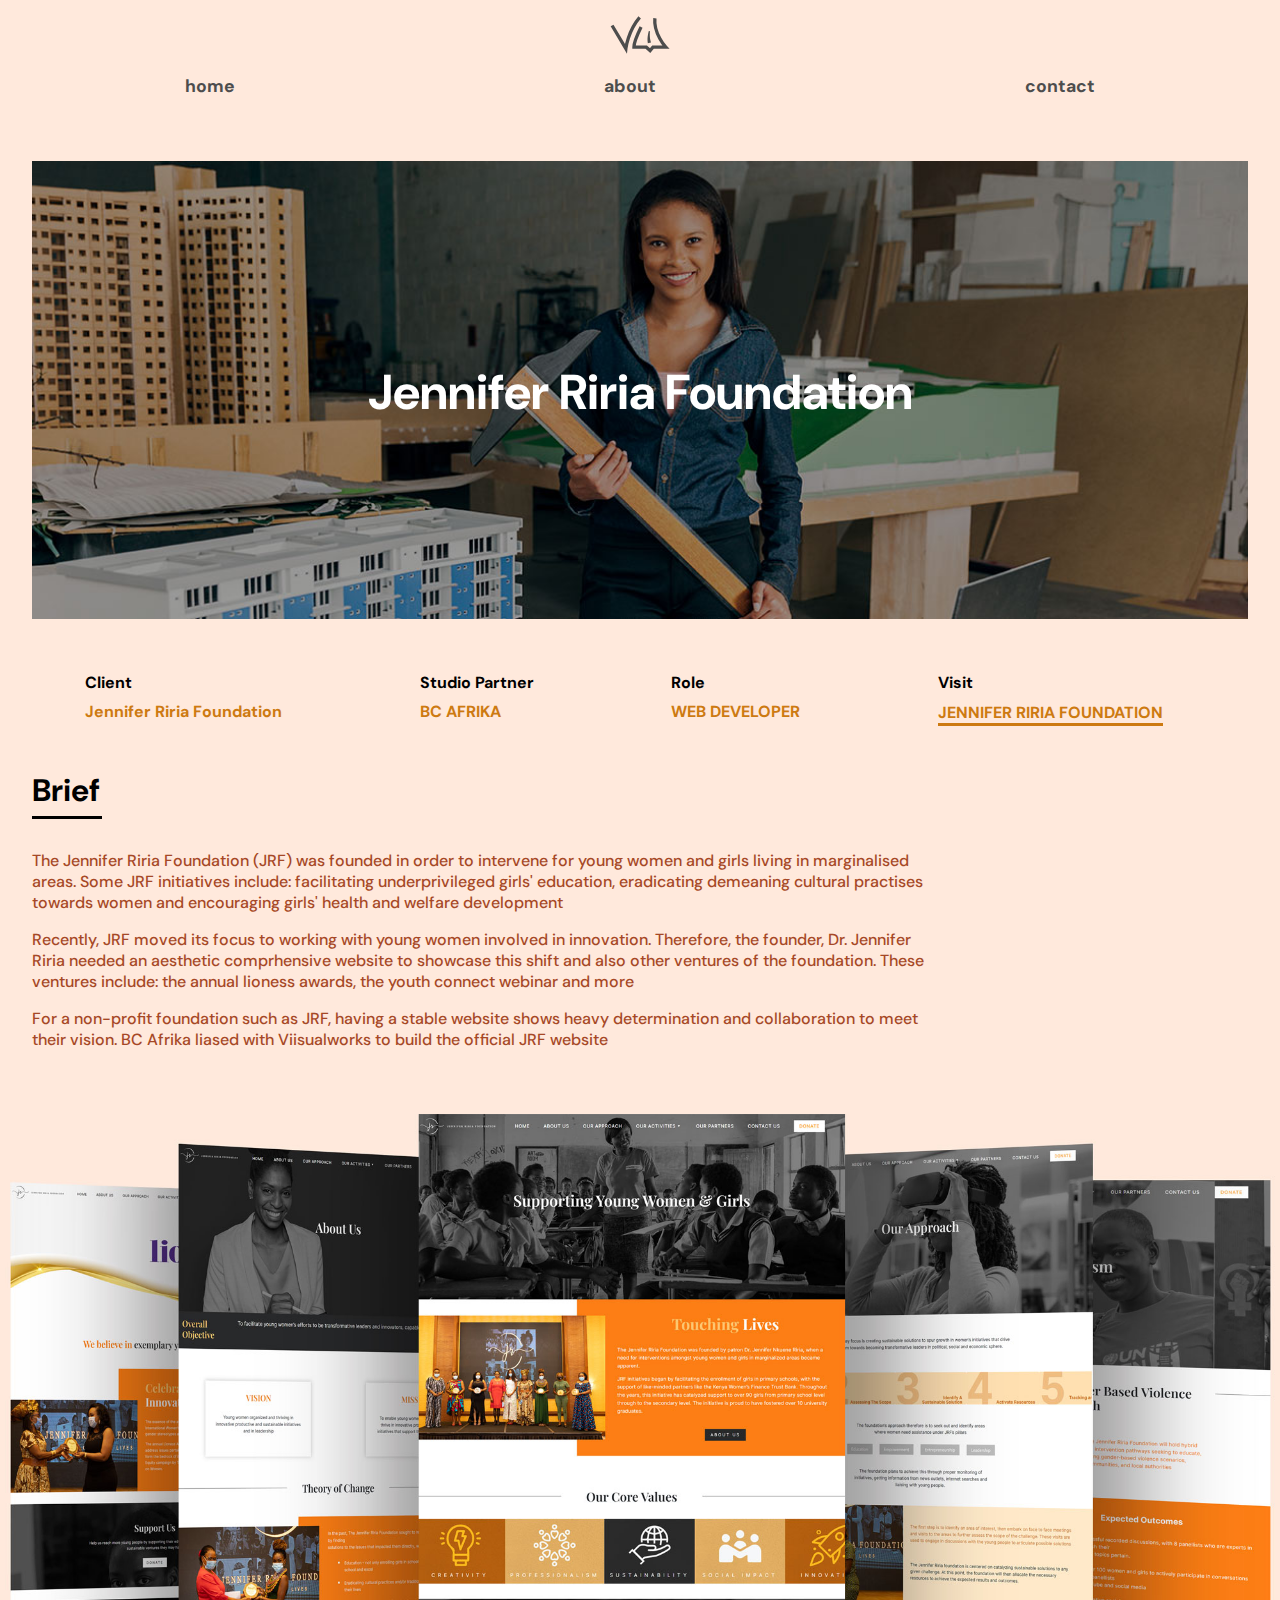
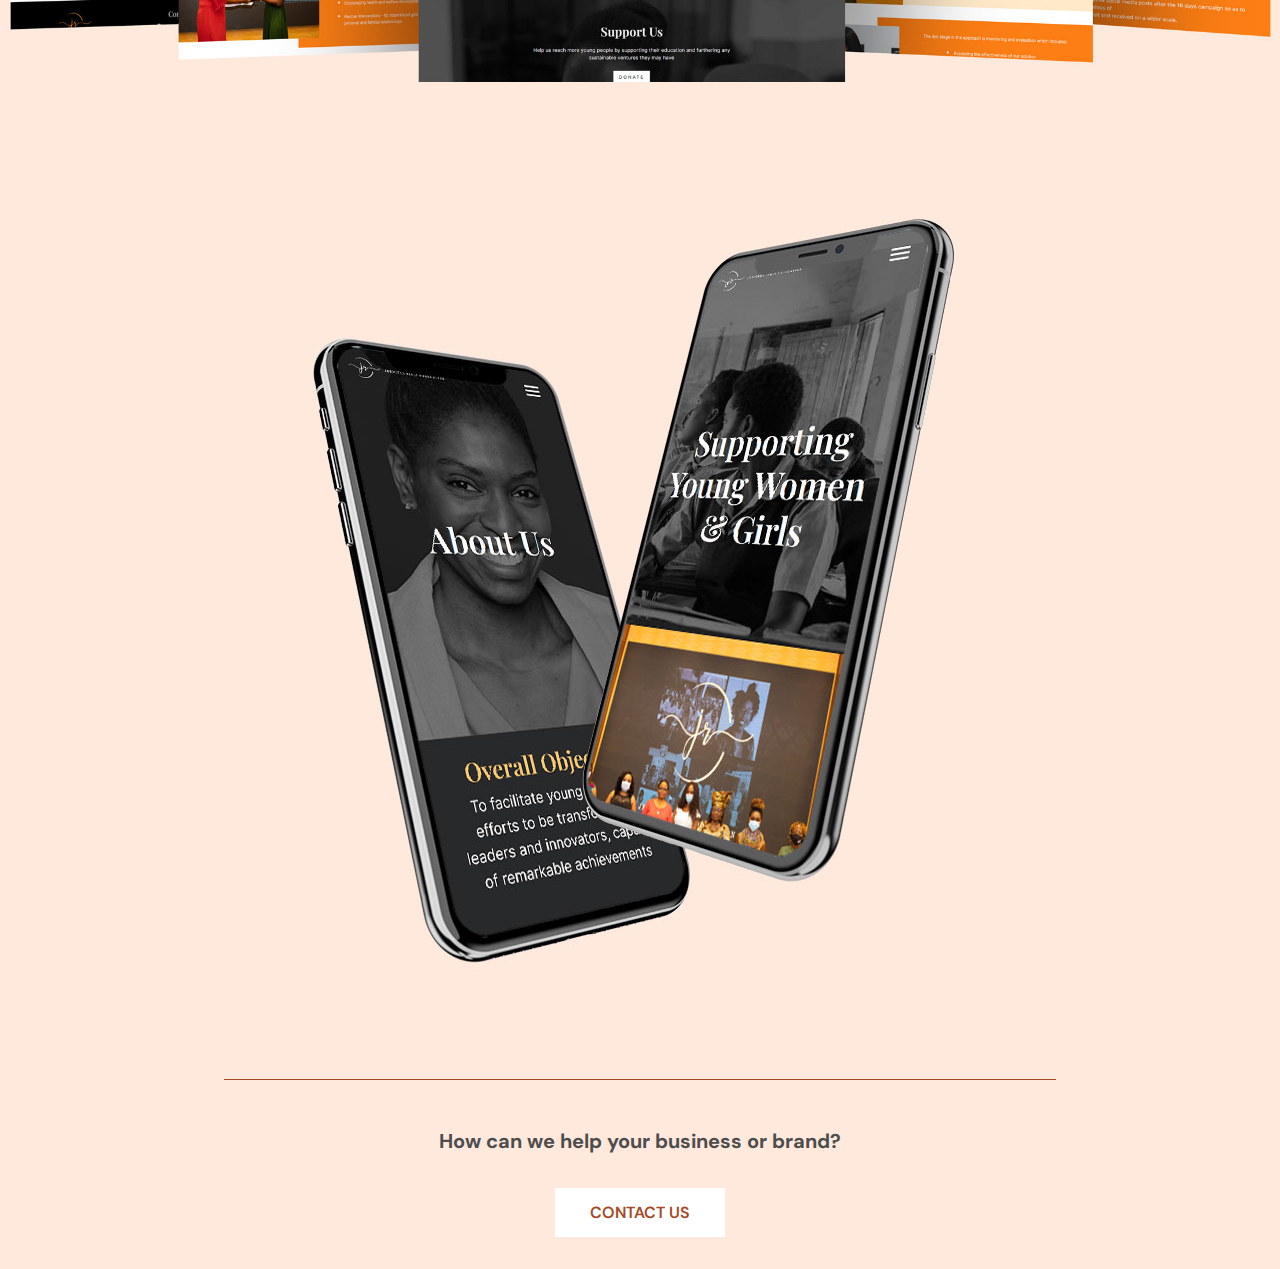
<file: jr-foundation.html>
<!doctype html>
<html lang="en">

<head>
    <meta charset="utf-8">
    <meta name="viewport" content="width=device-width, initial-scale=1">
    <link rel="stylesheet" href="./styles.css">
    <link href="https://fonts.googleapis.com/css2?family=DM+Sans:wght@400;500;700&display=swap" rel="stylesheet">
    <script src="https://code.jquery.com/jquery-3.6.0.js"
        integrity="sha256-H+K7U5CnXl1h5ywQfKtSj8PCmoN9aaq30gDh27Xc0jk=" crossorigin="anonymous"></script>
    <link rel="apple-touch-icon" sizes="180x180" href="./assets/apple-touch-icon.png">
    <link rel="icon" type="image/png" sizes="32x32" href="./assets/favicon-32x32.png">
    <link rel="icon" type="image/png" sizes="16x16" href="./assets/favicon-16x16.png">
    <meta name="theme-color" content="#ffffff">
    <title> Jennifer Riria Foundation:: Viisualworks </title>
</head>

<body>
    <header>
        <a href="/"><img src="./assets/logo.svg" alt="the main logo" class="main-logo"></a>
        <div class="menu-links">
            <a href="/">home</a>
            <a href="./about">about</a>
            <a href="./contact">contact</a>
        </div>
    </header>

    <div class="project-header">
        <a href="https://unmotheringthewoman.africa" target="_blank">
            <img src="./assets/jrf-thumbnail-1.jpg" alt="">
            <h1> Jennifer Riria Foundation </h1>
        </a>
    </div>

    <div class="project-leads">
        <div>
            <p>Client </p>
            <p> Jennifer Riria Foundation </p>
        </div>
        <div>
            <p>Studio Partner </p>
            <p> BC AFRIKA </p>
        </div>
        <div>
            <p>Role </p>
            <p> WEB DEVELOPER </p>
        </div>
        <div>
            <p>Visit </p>
            <a href="https://jenniferririafoundation.org" target="_blank"> JENNIFER RIRIA FOUNDATION</a>
        </div>
    </div>

    <div class="project-brief">
        <h3> Brief </h3>
        <p>The Jennifer Riria Foundation (JRF) was founded in order to intervene for young women and girls living in
            marginalised areas.
            Some JRF initiatives include: facilitating underprivileged girls' education, eradicating demeaning cultural
            practises towards women and encouraging girls' health and welfare development</p>
        <p>Recently, JRF moved its focus to working with young women involved in innovation. Therefore, the
            founder, Dr. Jennifer Riria needed an aesthetic comprhensive website to showcase this shift and also
            other ventures of the foundation. These ventures include: the annual lioness awards, the youth connect
            webinar and more </p>
        <p> For a non-profit foundation such as JRF, having a stable website shows heavy determination and collaboration
            to meet their vision. BC Afrika liased with Viisualworks to build the official JRF website </p>
    </div>

    <div class="site-screenshots">
        <img src="./assets/jrf-sitelayout.jpg" alt="">
    </div>

    <div class="mobile-mockups">
        <img src="assets/jrf-mobile-layout.jpg" alt="">
    </div>

    <div class="main-separator"></div>

    <div class="help">
        <h5> How can we help your business or brand? </h5>
        <a href="./contact"> CONTACT US </a>
    </div>

</body>

</html>
</file>
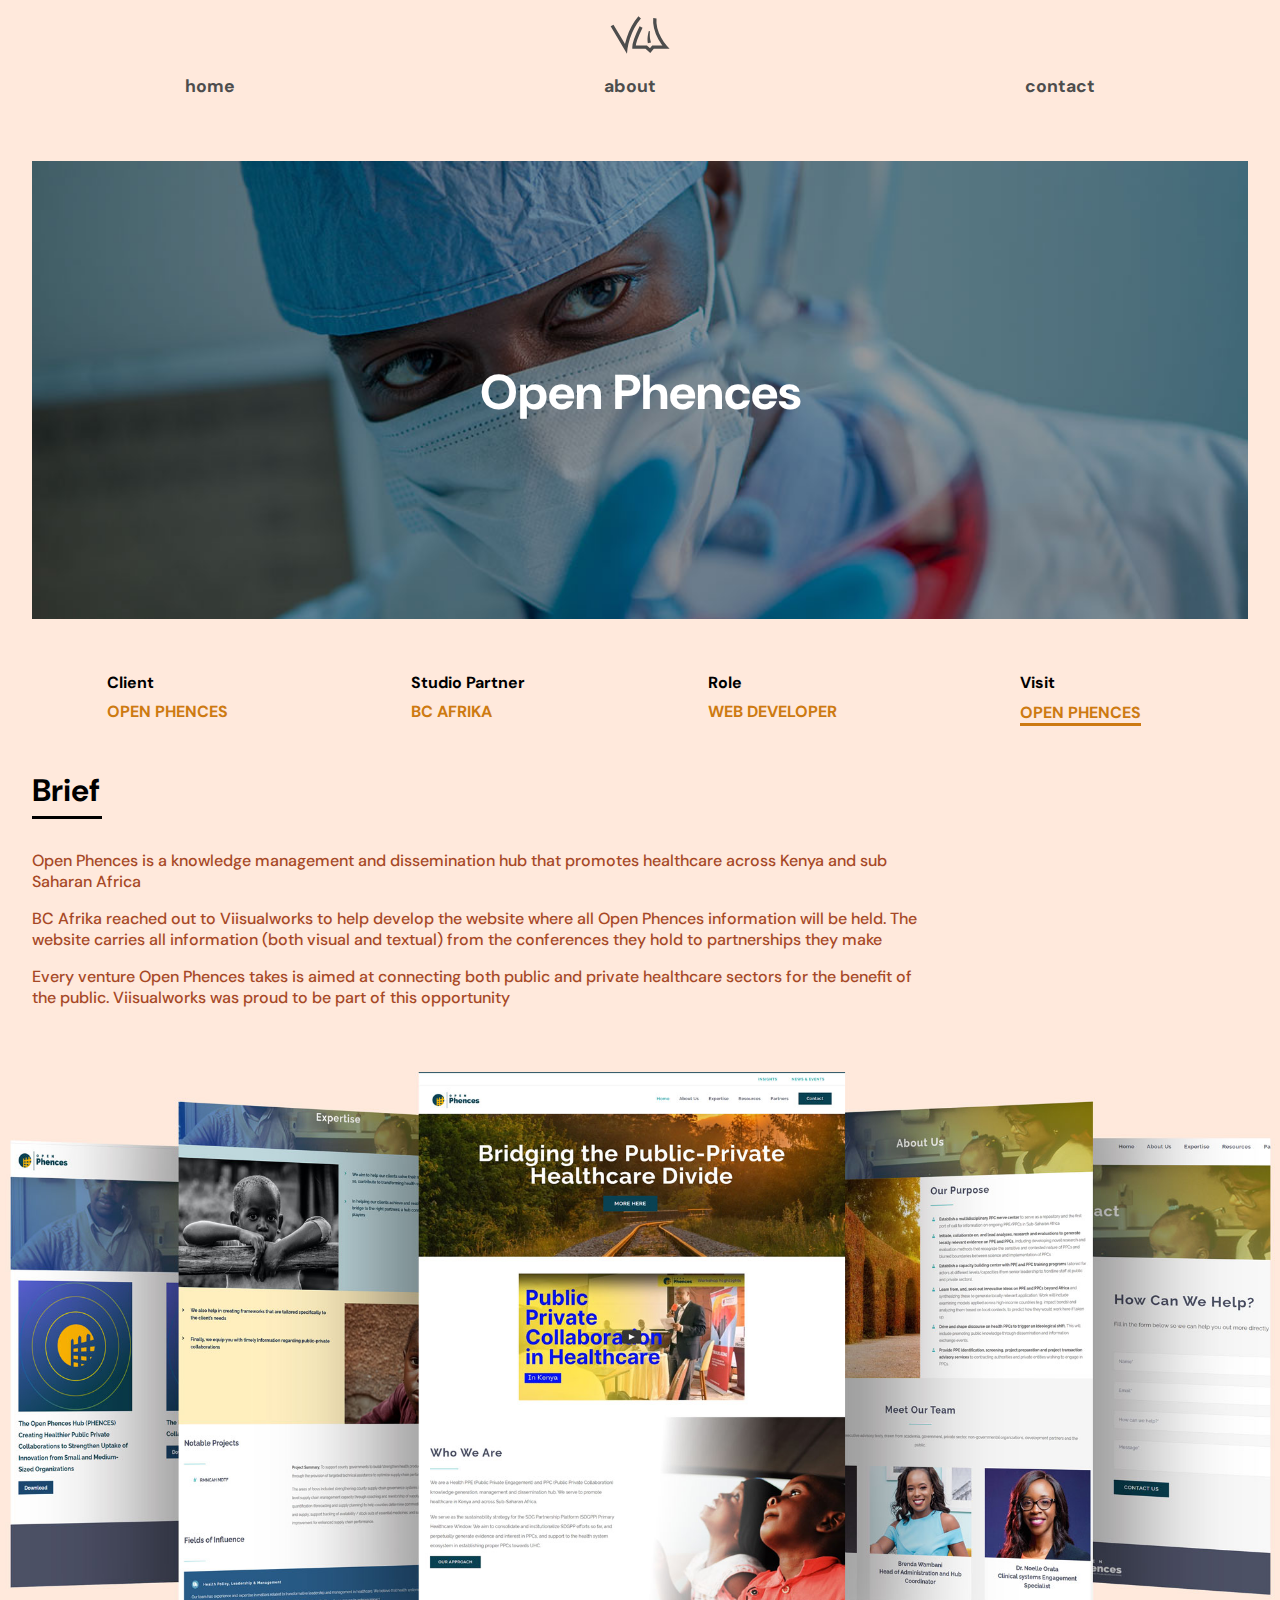
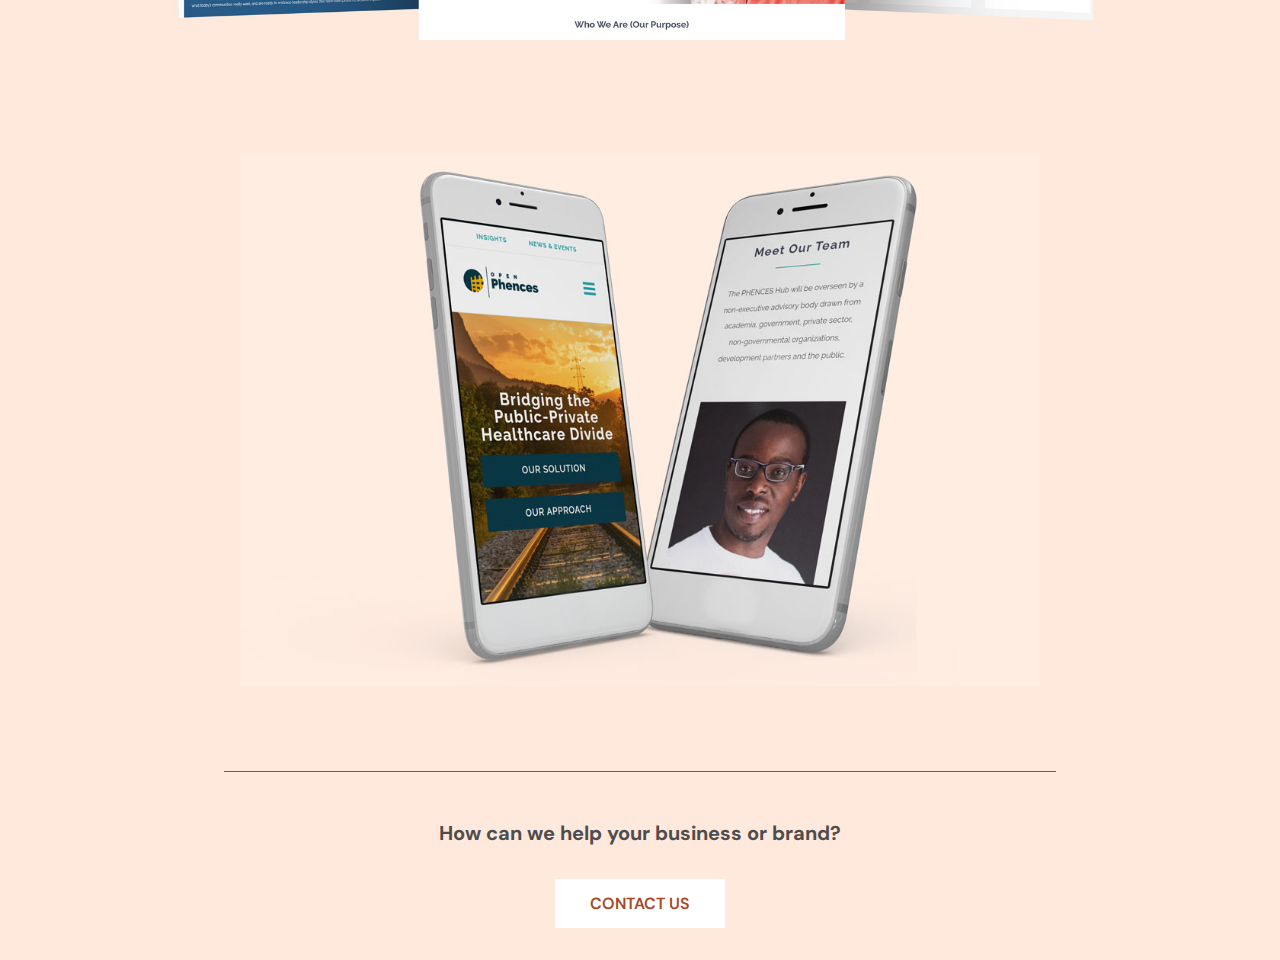
<file: open-phences.html>
<!doctype html>
<html lang="en">

<head>
    <meta charset="utf-8">
    <meta name="viewport" content="width=device-width, initial-scale=1">
    <link rel="stylesheet" href="./styles.css">
    <link href="https://fonts.googleapis.com/css2?family=DM+Sans:wght@400;500;700&display=swap" rel="stylesheet">
    <script src="https://code.jquery.com/jquery-3.6.0.js"
        integrity="sha256-H+K7U5CnXl1h5ywQfKtSj8PCmoN9aaq30gDh27Xc0jk=" crossorigin="anonymous"></script>
    <link rel="apple-touch-icon" sizes="180x180" href="./assets/apple-touch-icon.png">
    <link rel="icon" type="image/png" sizes="32x32" href="./assets/favicon-32x32.png">
    <link rel="icon" type="image/png" sizes="16x16" href="./assets/favicon-16x16.png">
    <meta name="theme-color" content="#ffffff">
    <title> Open Phences:: Viisualworks </title>
</head>

<body>
    <header>
        <a href="/"><img src="./assets/logo.svg" alt="the main logo" class="main-logo"></a>
        <div class="menu-links">
            <a href="/">home</a>
            <a href="./about">about</a>
            <a href="./contact">contact</a>
        </div>
    </header>

    <div class="project-header">
        <a href="https://openphences.org" target="_blank">
            <img src="./assets/phences-thumbnail-1.jpg" alt="">
            <h1> Open Phences </h1>
        </a>
    </div>

    <div class="project-leads">
        <div>
            <p>Client </p>
            <p> OPEN PHENCES </p>
        </div>
        <div>
            <p>Studio Partner </p>
            <p> BC AFRIKA </p>
        </div>
        <div>
            <p>Role </p>
            <p> WEB DEVELOPER </p>
        </div>
        <div>
            <p>Visit </p>
            <a href="https://openphences.org" target="_blank"> OPEN PHENCES </a>
        </div>
    </div>

    <div class="project-brief">
        <h3> Brief </h3>
        <p>Open Phences is a knowledge management and dissemination hub that promotes healthcare across Kenya and sub
            Saharan Africa</p>
        <p> BC Afrika reached out to Viisualworks to help develop the website where all Open Phences information will be
            held. The website carries all information (both visual and textual) from the conferences they hold to partnerships they make</p>
        <p> Every venture Open Phences takes is aimed at connecting both public and private healthcare sectors for the
            benefit of the public. Viisualworks was proud to be part of this opportunity </p>
    </div>

    <div class="site-screenshots">
        <img src="./assets/phences-sitelayout.jpg" alt="">
    </div>

    <div class="mobile-mockups">
        <img src="assets/phences-mobile-layout.jpg" alt="">
    </div>

    <div class="main-separator"></div>

    <div class="help">
        <h5> How can we help your business or brand? </h5>
        <a href="./contact"> CONTACT US </a>
    </div>
</body>

</html>
</file>
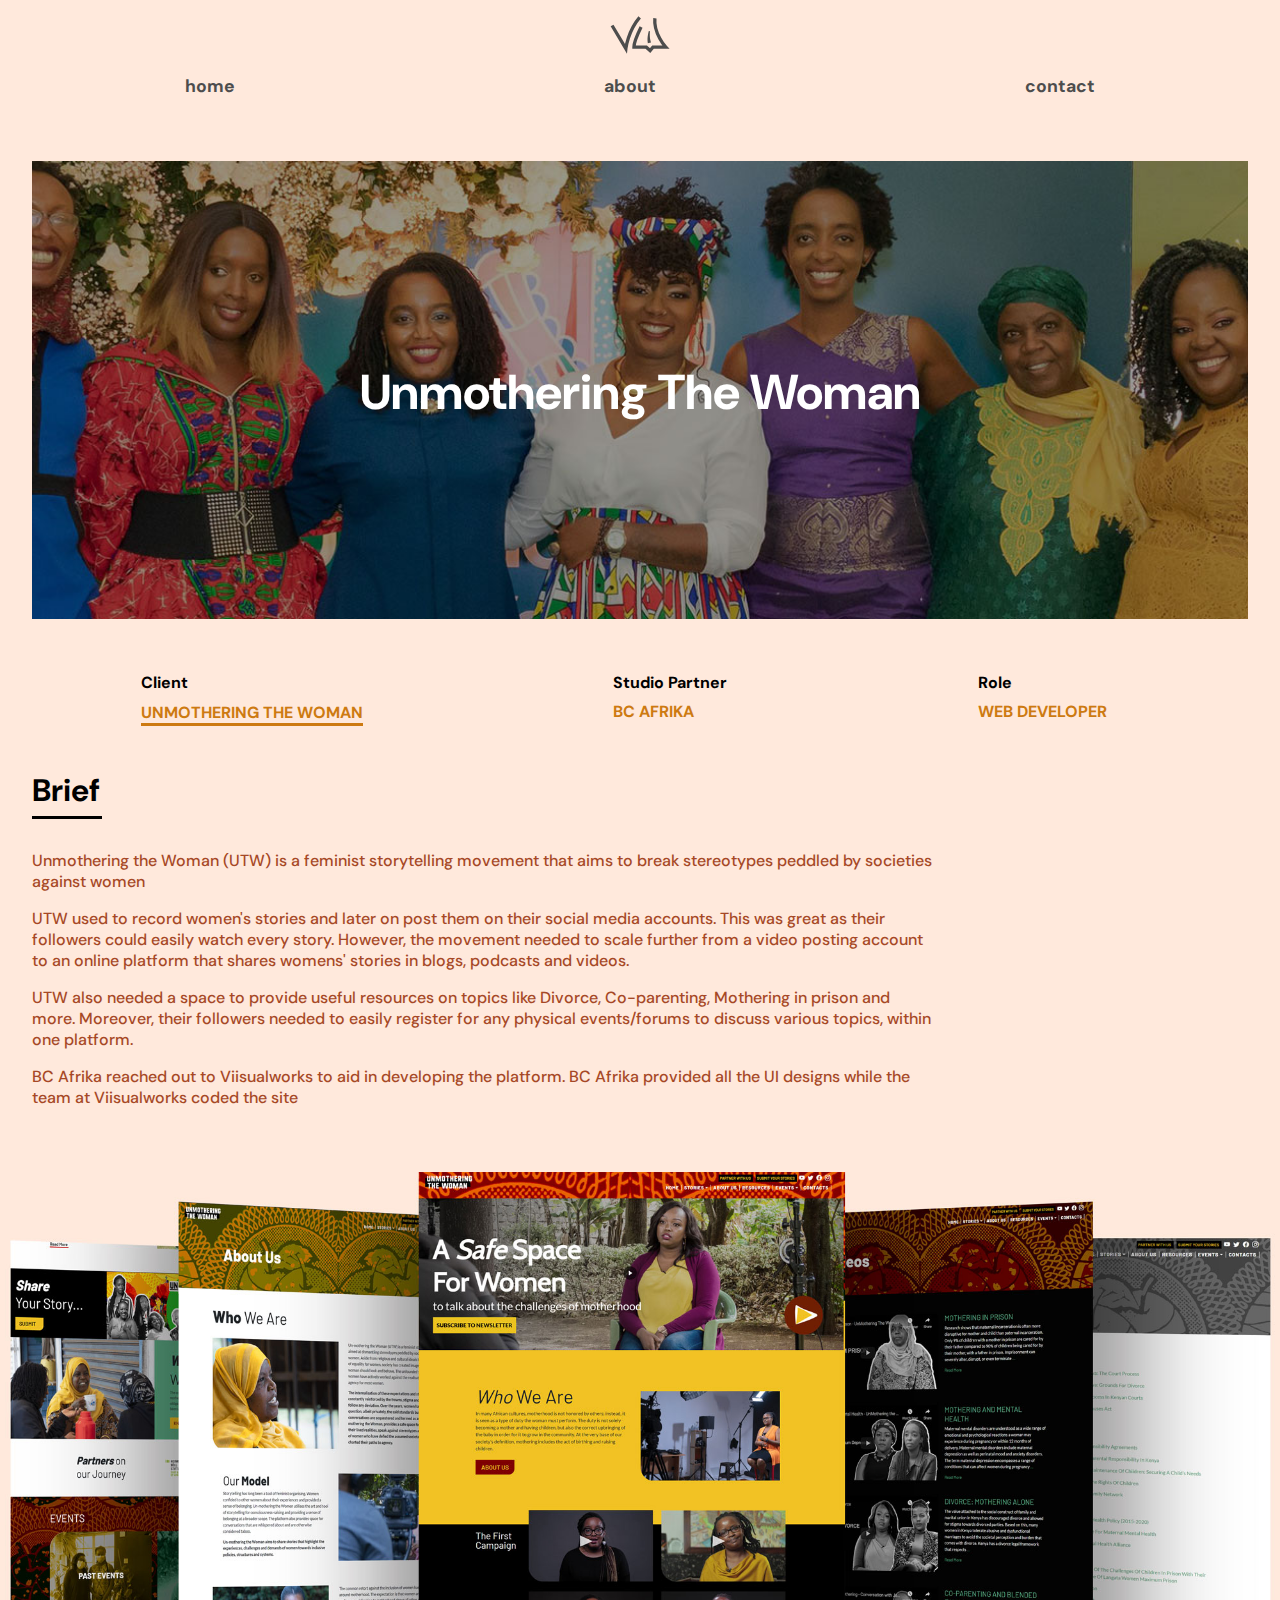
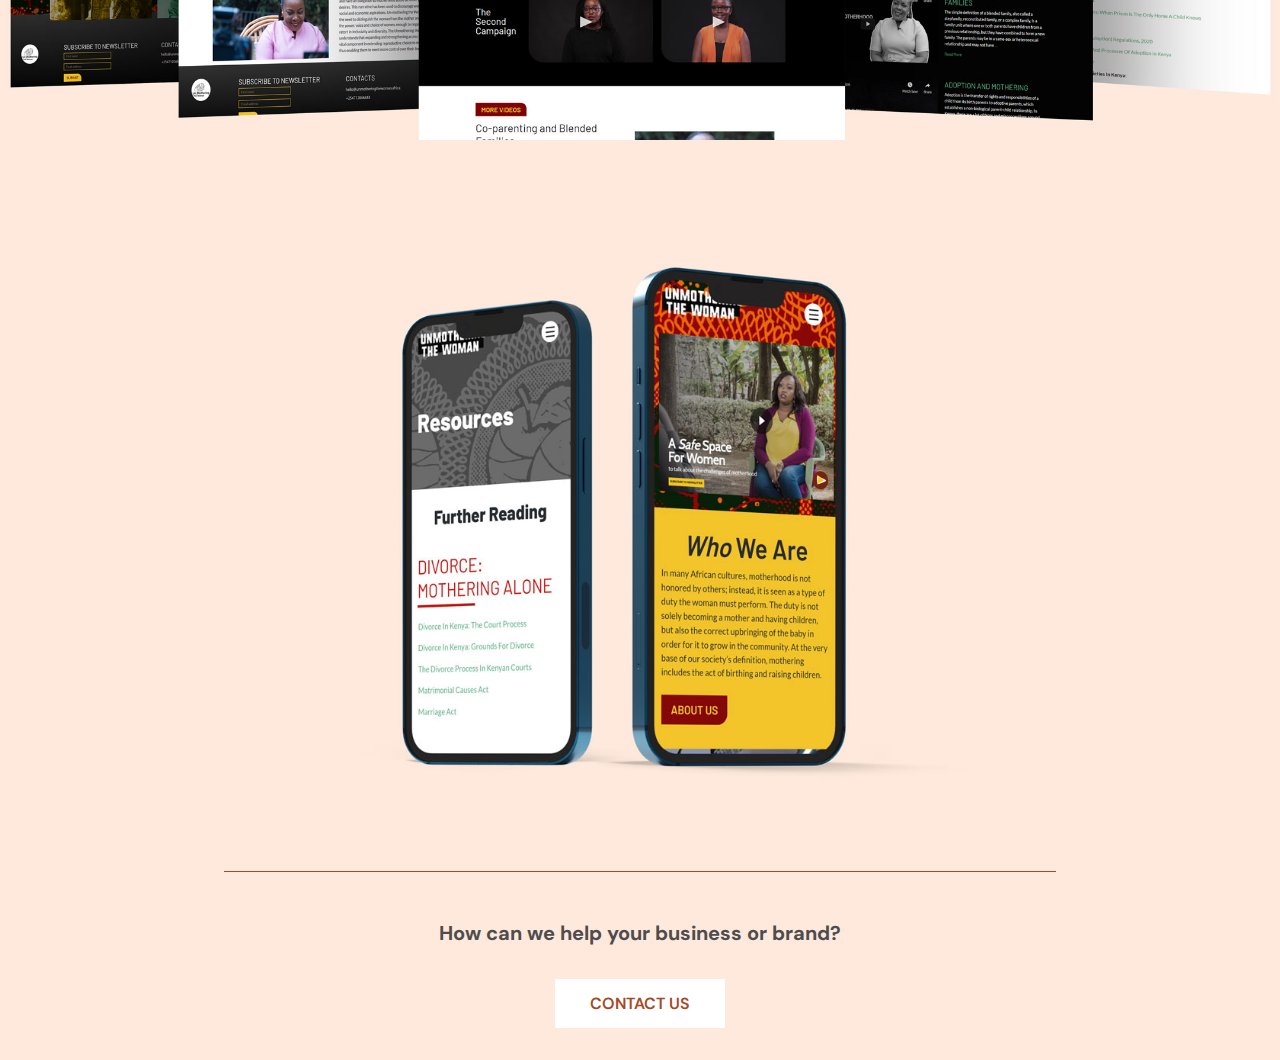
<file: unmothering-the-woman.html>
<!doctype html>
<html lang="en">

<head>
    <meta charset="utf-8">
    <meta name="viewport" content="width=device-width, initial-scale=1">
    <link rel="stylesheet" href="./styles.css">
    <link href="https://fonts.googleapis.com/css2?family=DM+Sans:wght@400;500;700&display=swap" rel="stylesheet">
    <script src="https://code.jquery.com/jquery-3.6.0.js"
        integrity="sha256-H+K7U5CnXl1h5ywQfKtSj8PCmoN9aaq30gDh27Xc0jk=" crossorigin="anonymous"></script>
        <link rel="apple-touch-icon" sizes="180x180" href="./assets/apple-touch-icon.png">
    <link rel="icon" type="image/png" sizes="32x32" href="./assets/favicon-32x32.png">
    <link rel="icon" type="image/png" sizes="16x16" href="./assets/favicon-16x16.png">
    <meta name="theme-color" content="#ffffff">
    <title> Unmothering The Woman:: Viisualworks </title>
</head>

<body>
    <header>
        <a href="/"><img src="./assets/logo.svg" alt="the main logo" class="main-logo"></a>
        <div class="menu-links">
            <a href="/">home</a>
            <a href="./about">about</a>
            <a href="./contact">contact</a>
        </div>
    </header>

    <div class="project-header">
        <a href="https://unmotheringthewoman.africa" target="_blank">
            <img src="./assets/unmothering-thumbnail-1.jpg" alt="">
            <h1> Unmothering The Woman </h1>
        </a>
    </div>

    <div class="project-leads">
        <div>
            <p>Client </p>
            <a href="https://unmotheringthewoman.africa/" target="_blank"> UNMOTHERING THE WOMAN</a>
        </div>
        <div>
            <p>Studio Partner </p>
            <p> BC AFRIKA </p>
        </div>
        <div>
            <p>Role </p>
            <p> WEB DEVELOPER </p>
        </div>
    </div>

    <div class="project-brief">
        <h3> Brief </h3>
        <p>Unmothering the Woman (UTW) is a feminist storytelling movement that aims to break stereotypes peddled by
            societies against women</p>
        <p>UTW used to record women's stories and later on post them on their social media accounts. This was great as
            their followers could easily watch every story. However, the movement needed to scale further from a video
            posting account to an online platform that shares womens' stories in blogs, podcasts and videos.</p>
        <p>UTW also needed a space to provide useful resources on topics like Divorce, Co-parenting, Mothering in prison
            and more. Moreover, their followers needed to easily register for any physical events/forums to discuss
            various topics, within one platform.</p>
        <p>BC Afrika reached out to Viisualworks to aid in developing the platform. BC Afrika provided all the UI
            designs while the team at Viisualworks coded the site</p>
    </div>

    <div class="site-screenshots">
        <img src="./assets/unmothering-sitelayout.jpg" alt="">
    </div>

    <div class="mobile-mockups">
        <img src="assets/unmothering-mobile-layout.jpg" alt="">
    </div>

    <div class="main-separator"></div>

    <div class="help">
        <h5> How can we help your business or brand? </h5>
        <a href="./contact"> CONTACT US </a>
    </div>

</body>

</html>
</file>
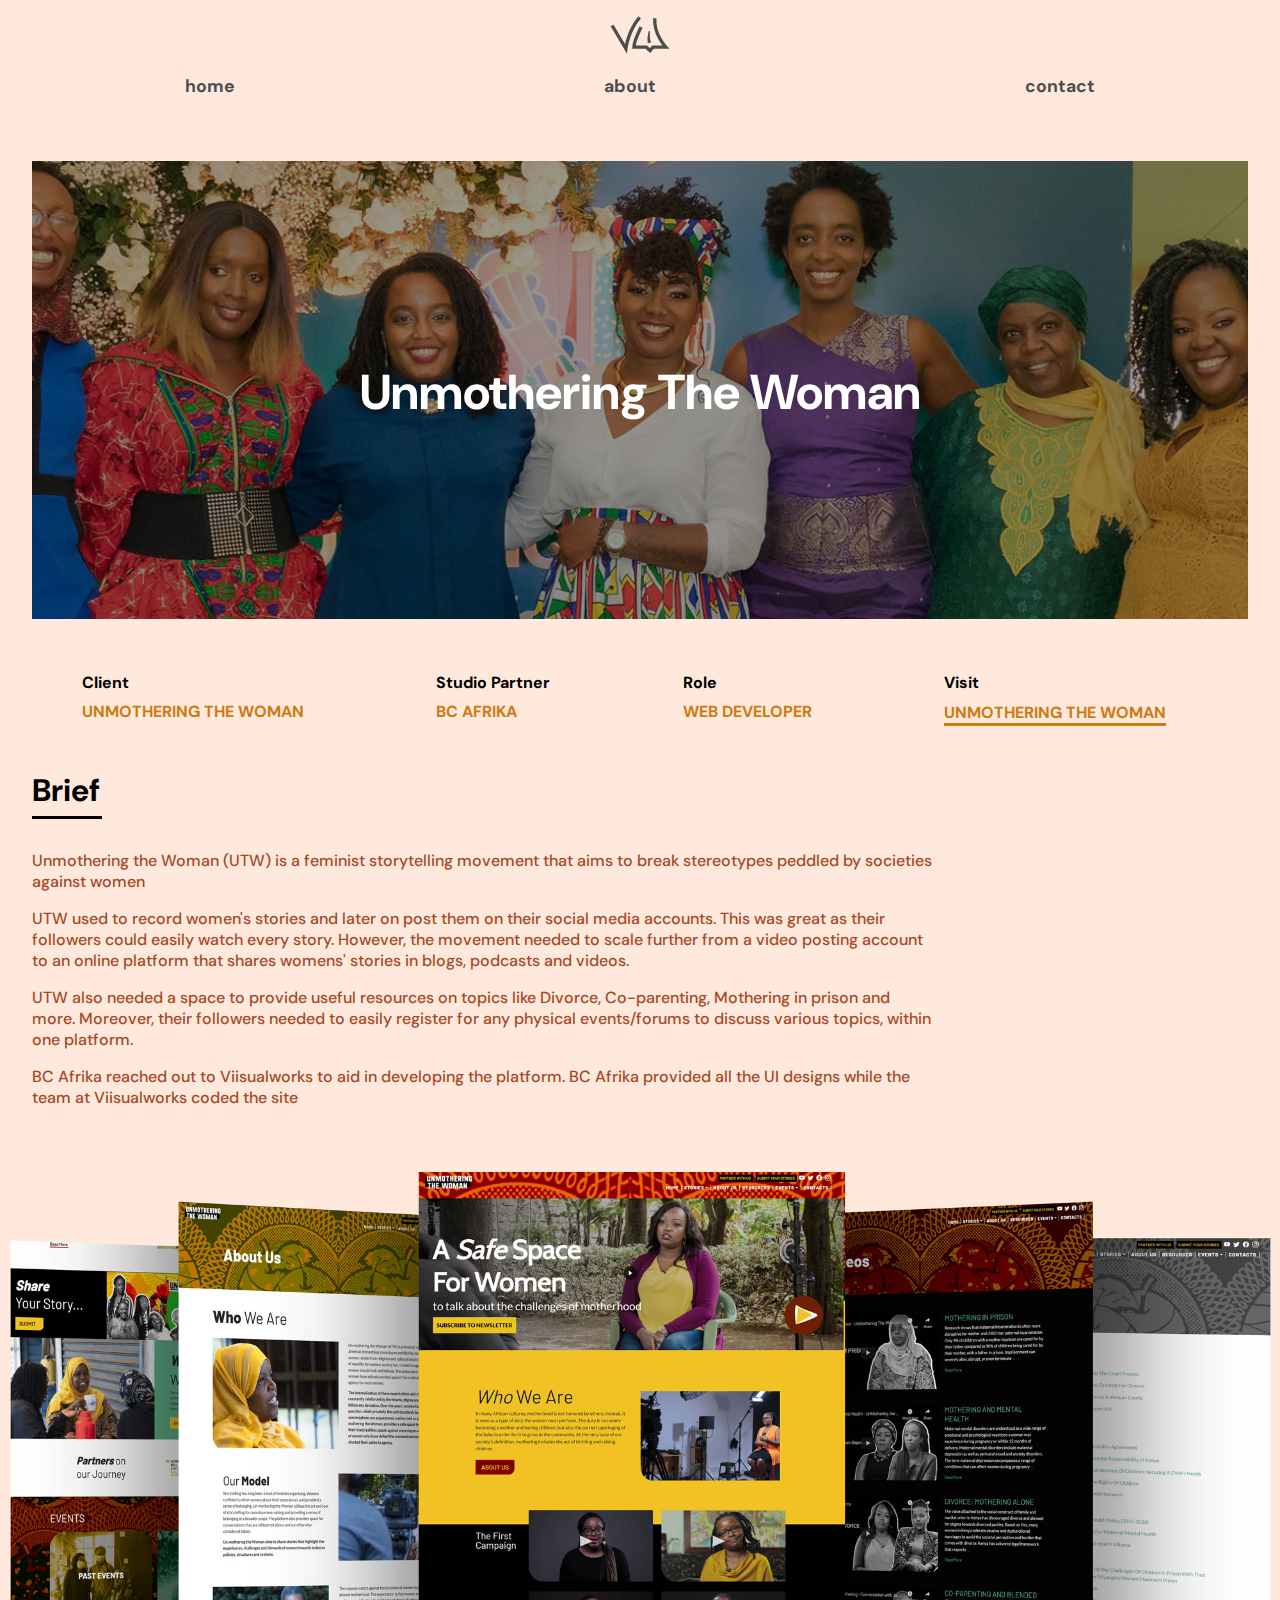
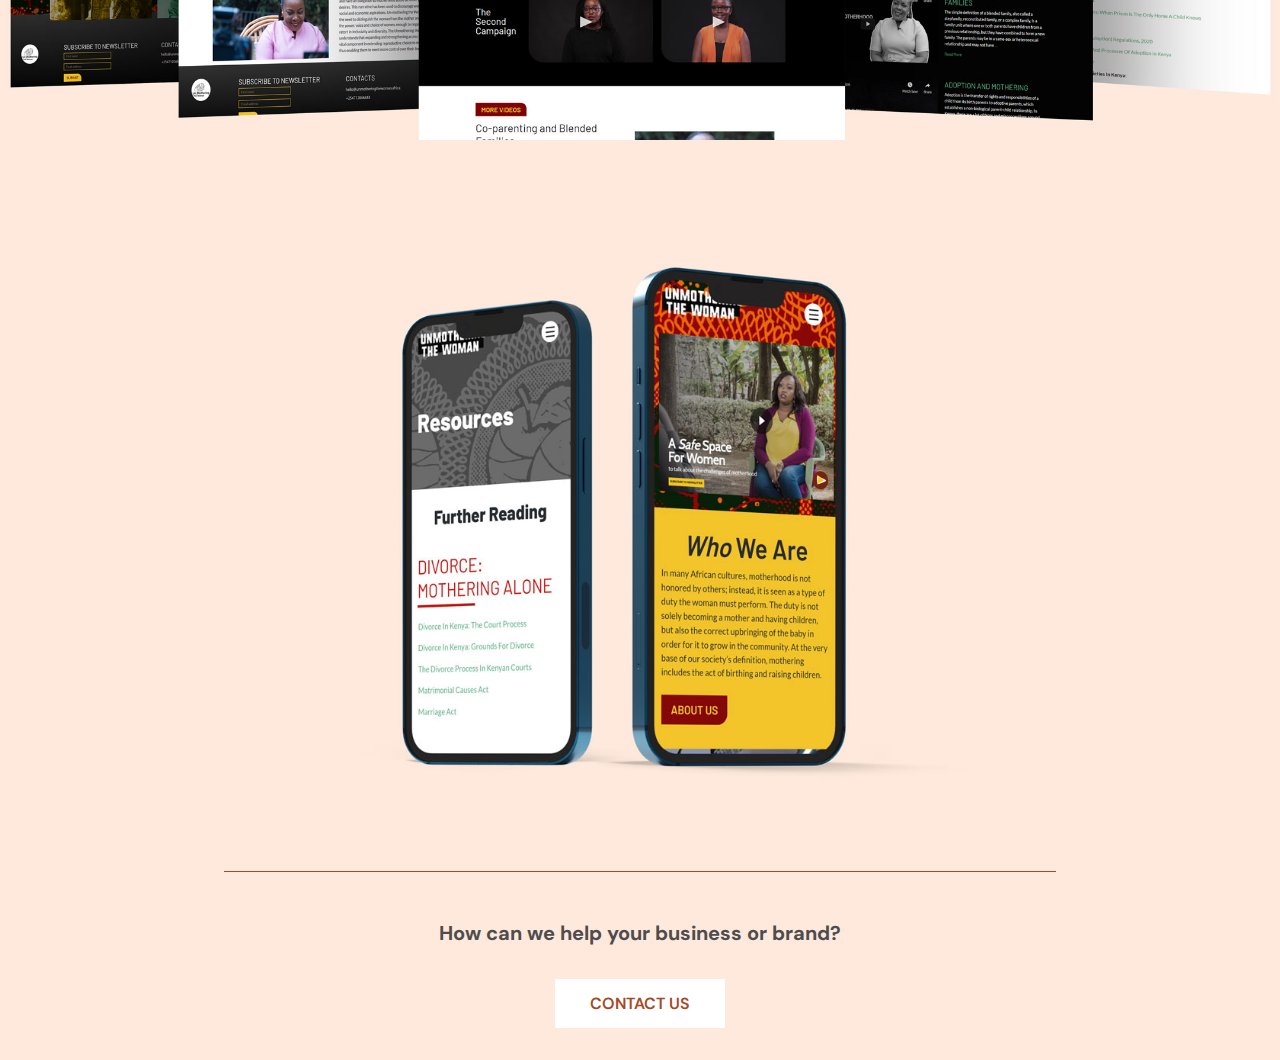
<file: unmothering-woman.html>
<!doctype html>
<html lang="en">

<head>
    <meta charset="utf-8">
    <meta name="viewport" content="width=device-width, initial-scale=1">
    <link rel="stylesheet" href="./styles.css">
    <link href="https://fonts.googleapis.com/css2?family=DM+Sans:wght@400;500;700&display=swap" rel="stylesheet">
    <script src="https://code.jquery.com/jquery-3.6.0.js"
        integrity="sha256-H+K7U5CnXl1h5ywQfKtSj8PCmoN9aaq30gDh27Xc0jk=" crossorigin="anonymous"></script>
        <link rel="apple-touch-icon" sizes="180x180" href="./assets/apple-touch-icon.png">
    <link rel="icon" type="image/png" sizes="32x32" href="./assets/favicon-32x32.png">
    <link rel="icon" type="image/png" sizes="16x16" href="./assets/favicon-16x16.png">
    <meta name="theme-color" content="#ffffff">
    <title> Unmothering The Woman:: Viisualworks </title>
</head>

<body>
    <header>
        <a href="./index.html"><img src="./assets/logo.svg" alt="the main logo" class="main-logo"></a>
        <div class="menu-links">
            <a href="./index">home</a>
            <a href="./about">about</a>
            <a href="./contact">contact</a>
        </div>
    </header>

    <div class="project-header">
        <a href="https://unmotheringthewoman.africa" target="_blank">
            <img src="./assets/unmothering-thumbnail-1.jpg" alt="">
            <h1> Unmothering The Woman </h1>
        </a>
    </div>

    <div class="project-leads">
        <div>
            <p>Client </p>
            <p> UNMOTHERING THE WOMAN </p>
        </div>
        <div>
            <p>Studio Partner </p>
            <p> BC AFRIKA </p>
        </div>
        <div>
            <p>Role </p>
            <p> WEB DEVELOPER </p>
        </div>
        <div>
            <p>Visit </p>
            <a href="https://unmotheringthewoman.africa/" target="_blank"> UNMOTHERING THE WOMAN</a>
        </div>
    </div>

    <div class="project-brief">
        <h3> Brief </h3>
        <p>Unmothering the Woman (UTW) is a feminist storytelling movement that aims to break stereotypes peddled by
            societies against women</p>
        <p>UTW used to record women's stories and later on post them on their social media accounts. This was great as
            their followers could easily watch every story. However, the movement needed to scale further from a video
            posting account to an online platform that shares womens' stories in blogs, podcasts and videos.</p>
        <p>UTW also needed a space to provide useful resources on topics like Divorce, Co-parenting, Mothering in prison
            and more. Moreover, their followers needed to easily register for any physical events/forums to discuss
            various topics, within one platform.</p>
        <p>BC Afrika reached out to Viisualworks to aid in developing the platform. BC Afrika provided all the UI
            designs while the team at Viisualworks coded the site</p>
    </div>

    <div class="site-screenshots">
        <img src="./assets/unmothering-sitelayout.jpg" alt="">
    </div>

    <div class="mobile-mockups">
        <img src="assets/unmothering-mobile-layout.jpg" alt="">
    </div>

    <div class="main-separator"></div>

    <div class="help">
        <h5> How can we help your business or brand? </h5>
        <a href="./contact"> CONTACT US </a>
    </div>

</body>

</html>
</file>
<file: styles.css>
:root {
    --dark-grey: #4d4d4d;
    --cream: #FFE9DC;
    --brown: #A64826;
    --orange: #cd7a11;
}

html {
    font-size: 100%;
    /*16px*/
    margin: 0;
    font-family: 'DM Sans', sans-serif;
}

body {
    background-color: var(--cream);
    margin: 1em 0;
}

h1 {
    margin-top: 0;
    font-size: 3.052rem;
}

h2 {
    font-size: 2.441rem;
}

h3 {
    font-size: 1.953rem;
}

h4 {
    font-size: 1.563rem;
}

h5 {
    font-size: 1.25rem;
}

a,
a:hover {
    text-decoration: none;
}


header {
    text-align: center;
}

img.main-logo {
    width: 60px;
}

.menu-links {
    margin: 1em 0;
    display: flex;
    flex-direction: row;
    justify-content: space-around;
}

.menu-links a {
    text-decoration: none;
    color: var(--dark-grey);
    font-weight: bold;
    font-size: 1.1rem;
}

.home-section,
.about-section {
    margin: 5em 5em 4em 5em;
}

.brief-info {
    max-width: 850px;
}

.brief-info h1,
.projects h3 {
    margin-bottom: .7em;
    color: var(--brown);
    letter-spacing: -1px;
}

.brief-info p {
    font-size: 1.2em;
}

.thumbnails {
    display: grid;
    grid-template-columns: 1fr 1fr;
    gap: 3em 5em;
}

.thumbnails a {
    display: inline-block;
}

.thumbnails div {
    position: relative;
    overflow: hidden;
}

.thumbnails img {
    -webkit-transform: scale(1);
    transform: scale(1);
    -webkit-transition: .3s ease-in-out;
    transition: .3s ease-in-out;
    width: 100%;
}

.thumbnails img:hover {
    -webkit-transform: scale(1.1);
    transform: scale(1.1);
}

.thumbnails p {
    position: absolute;
    margin: 0;
    bottom: 20px;
    left: 20px;
    color: #fff;
}

/* ABOUT PAGE */
h3.our-belief,
h3.reach-out {
    max-width: 800px;
    margin: 2em auto;
    text-align: center;
    color: var(--brown);
}

.about-desc-1 {
    display: flex;
    flex-wrap: wrap-reverse;
    align-items: center;
    font-size: 1.2em;
}

.about-desc-1>div,
.about-desc-2>div {
    max-width: 600px;
    margin: 0 auto;
    padding: 1em 0;
}

.about-desc-1 img {
    width: 100%;
}

.about-desc-2 {
    display: flex;
    flex-wrap: wrap;
    align-items: center;
    font-size: 1.2em;
}

.services h4 {
    text-align: center;
    color: var(--dark-grey);
    margin: 2em 0;
}

.services>div {
    display: flex;
    justify-content: space-evenly;
    text-align: center;
}

.icons p {
    font-weight: 600;
    color: var(--dark-grey);
}

/* CASE STUDY PAGE */
.project-header {
    position: relative;
    text-align: center;
    margin: 4em 2em 2em;
}

.project-header img {
    width: 100%;
    min-height: 400px;
    object-fit: cover;
    transition: .3s ease-in-out;
}

.project-header:hover img {
    filter: brightness(.5);
}

.project-header h1 {
    position: absolute;
    top: 50%;
    right: 50%;
    transform: translate(50%, -50%);
    color: #fff;
}

.project-leads {
    display: flex;
    margin: 0 2em;
    justify-content: space-around;
}

.project-leads>div {
    margin-right: 2em;
}

.project-leads p {
    font-weight: bold;
}

.project-leads>div>p:first-child {
    margin-bottom: 0.5em;
}

.project-leads>div p:last-child {
    color: var(--orange);
    margin-top: 0;
}

.project-leads>div a {
    display: inline;
    color: var(--orange);
    font-weight: bold;
    border-bottom: 3px solid;
    line-height: 1.5;
}

.project-brief,
.project-approach,
.graphic-services {
    max-width: 900px;
    margin: 2em;
}

.project-brief h3::after,
.project-approach h3::after,
.graphic-services h3::after {
    content: "";
    display: block;
    width: 70px;
    padding-top: 5px;
    border-bottom: 3px solid #000;
}

.project-brief p,
.project-approach p,
.graphic-services p {
    color: var(--brown);
    font-weight: 500;
}

.site-screenshots {
    display: flex;
    flex-wrap: wrap;
    justify-content: space-around;
}

.site-screenshots img {
    width: 100%;
    object-fit: contain;
    margin: 2em 0;
}

.mobile-mockups {
    text-align: center;
    margin: 5em auto;
    max-width: 800px;
}

.mobile-mockups img {
    width: 100%;
    object-fit: contain;
}

a.behance-link {
    color: var(--orange);
    border-bottom: 3px solid;
}

.ffa-graphics {
    margin: 2em 2em 4em;
}

.ffa-graphics .grid-sizer,
.ffa-graphics .grid-item {
    width: 31%;
}

.grid-item {
    margin-bottom: 10px;
}

.ffa-graphics img {
    display: block;
    width: 100%;
}

/* CONTACT PAGE */
p.collab-call {
    text-align: center;
    margin-top: -2em;
    font-weight: 500;
    font-size: 1.1rem;
    color: var(--dark-grey);
}

.contact-block {
    display: grid;
    grid-template-columns: repeat(auto-fit, minmax(300px, 1fr));
    margin: 3em;
    align-items: center;
}

.contact-block>img {
    place-self: center;
    max-width: 100%;
}

.contact-block>div img {
    float: left;
}

.contact-details>div {
    margin: 3em 0;
}

.contact-details p {
    margin: 0.5em 1em;
    display: inline-block;
    font-weight: bold;
    color: #a64826;
    font-size: 1.1em;
}

.contact-block>div a {
    display: inline-block;
    margin: 0 1.3em;
    text-decoration: none;
    color: var(--brown);
    font-weight: 600;
    font-size: 1.1em;
    border-bottom: 2px solid #C97D61;
    padding-bottom: 0.3em;
}

/* FOOTER */
.main-separator {
    width: 65%;
    margin: 3em auto;
    height: 1px;
    background-color: var(--brown);
}

.help {
    margin-bottom: 2em;
}

.help a {
    text-align: center;
    display: block;
    text-decoration: none;
    color: var(--brown);
    background-color: #fff;
    width: 170px;
    padding: 14px 0;
    margin: 0 auto;
    font-weight: 600;
}

.help h5 {
    text-align: center;
    color: var(--dark-grey);
}

/* 
  ##Device = Laptops, Desktops
*/

@media (min-width: 1025px) {
    .thumbnails p {
        font-size: 1.2em;
    }
}

/* 
  ##Device = Tablets, Ipads (portrait)
  ##Screen = B/w 768px to 1024px
*/

@media (min-width: 768px) and (max-width: 1024px) {

    .home-section,
    .about-section {
        margin: 5em 2em 4em 2em;
    }

    .thumbnails {
        gap: 2em 2em;
    }

    .about-desc-1>div,
    .about-desc-2>div {
        max-width: 100%;
    }

    .contact-block {
        justify-items: center;
    }
}

/* 
  ##Device = Most of the Smartphones Mobiles (Portrait)
  ##Screen = B/w 320px to 479px
*/

@media (min-width: 320px) and (max-width: 480px) {

    .home-section,
    .about-section {
        margin: 3em 1em 3em 1em;
    }

    .thumbnails {
        grid-template-columns: 1fr;
        gap: 2em 2em;
    }

    .project-leads {
        overflow: scroll;
        justify-content: space-between;
    }

    .project-leads>div {
        margin-right: 2em;
    }

    .project-leads>div>p:first-child {
        height: 3em;
    }
}
</file>
